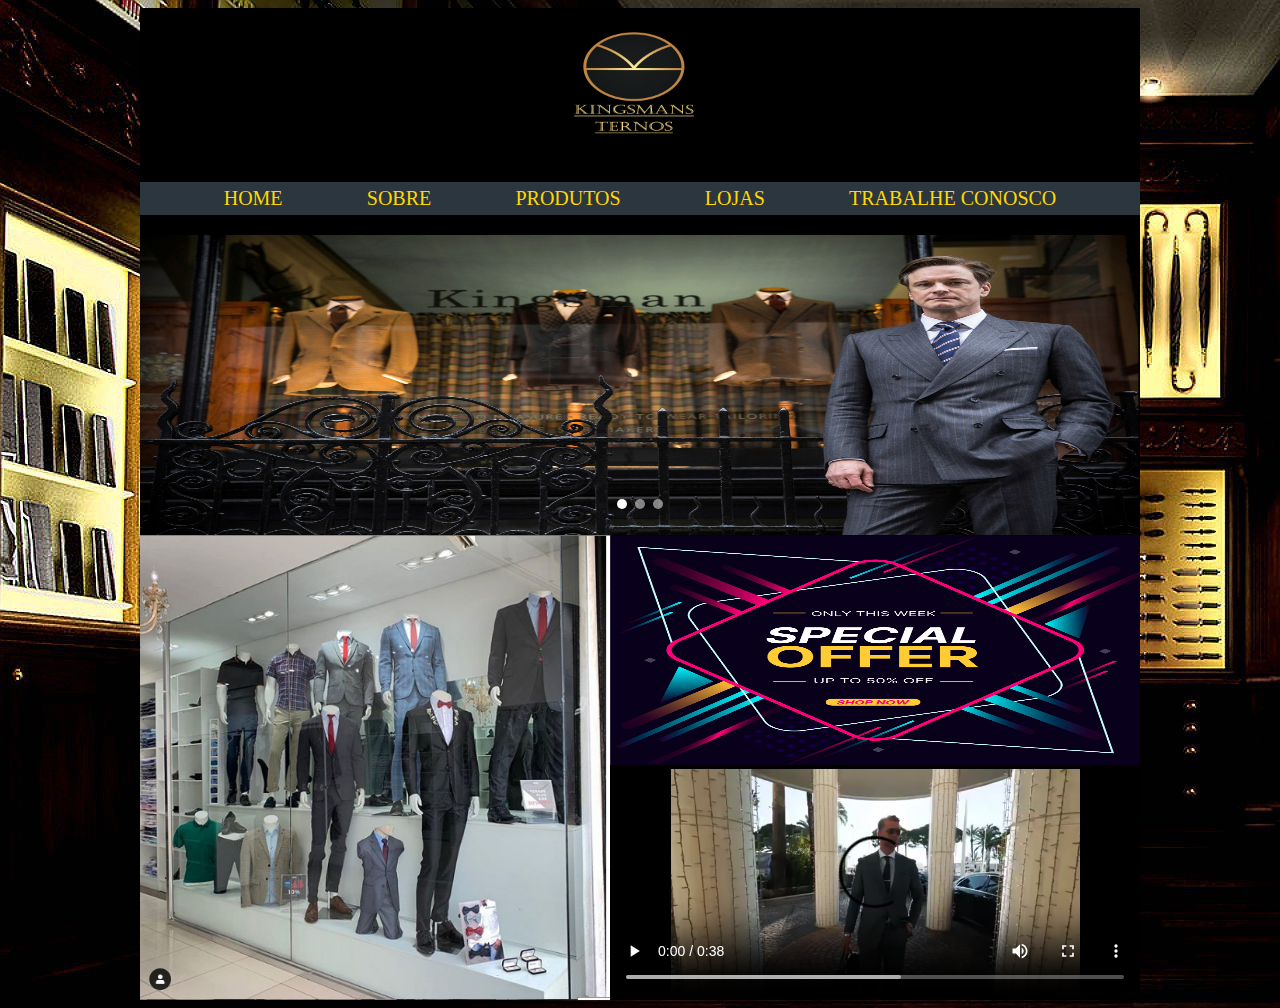
<file: Kingsman/index.html>
<!DOCTYPE html>
<html lang="en">
<head>
    <meta charset="UTF-8">
    <meta name="viewport" content="width=device-width, initial-scale=1.0">
    <meta http-equiv="X-UA-Compatible" content="ie=edge">
    <link rel="stylesheet" type="text/css" href="./css/homestyle.css">
    <link rel="icon" href="./imagens/icon.png" type="image/png">
    <script src="script/homescript.js"></script>
    <script src="script/jquery-3.4.1.min.js"></script>
    <script src="script/jquery.cycle.all.js"></script>
    <title>Kingsman</title>
</head>
<script>
    $(document).ready(function(){
        $(".Lucifer").cycle();
    })
</script>
<body>
    <div class="Container">
        <header>
            <img src="imagens/imagem 3.png" class="capa">
            <nav class="menu">
                <ul class="listmenu">
                    <li><a href="index.html">HOME</a></li>
                    <li><a href="">SOBRE</a></li>
                    <li><a href="Product.html">PRODUTOS</a></li>
                    <li><a href="">LOJAS</a></li>
                    <li><a href="">TRABALHE CONOSCO</a> </li>
                </ul> 
            </nav>
            
        </header>   
        <div>
            <div class="carousel">
                <ul class="slides">
                    <input type="radio" name="radio-buttons" id="img-1" checked />
                    <li class="slide-container">
                        <div class="slide-image">
                            <img src="imagens/imagem 1.jpg">
                        </div>
                        <div class="carousel-controls">
                            <label for="img-3" class="prev-slide">
                                <span>&lsaquo;</span>
                            </label>
                            <label for="img-2" class="next-slide">
                                <span>&rsaquo;</span>
                            </label>
                        </div>
                    </li>
                    <input type="radio" name="radio-buttons" id="img-2" />
                    <li class="slide-container">
                        <div class="slide-image">
                            <img src="imagens/imagem2.jpg">
                        </div>
                        <div class="carousel-controls">
                            <label for="img-1" class="prev-slide">
                                <span>&lsaquo;</span>
                            </label>
                            <label for="img-3" class="next-slide">
                                <span>&rsaquo;</span>
                            </label>
                        </div>
                    </li>
                    <input type="radio" name="radio-buttons" id="img-3" />
                    <li class="slide-container">
                        <div class="slide-image">
                            <img src="imagens/office-label_bottom.jpg">
                        </div>
                        <div class="carousel-controls">
                            <label for="img-2" class="prev-slide">
                                <span>&lsaquo;</span>
                            </label>
                            <label for="img-1" class="next-slide">
                                <span>&rsaquo;</span>
                            </label>
                        </div>
                    </li>
                    <div class="carousel-dots">
                        <label for="img-1" class="carousel-dot" id="img-dot-1"></label>
                        <label for="img-2" class="carousel-dot" id="img-dot-2"></label>
                        <label for="img-3" class="carousel-dot" id="img-dot-3"></label>
                    </div>
                </ul>
            </div>
        </div>  
        <div class="container2">
            <div class="box1">
                <section class="Lucifer">
                    
                    <img class="picture1" src="imagens/imagem 4.PNG ">
                    <img class="picture1" src="imagens/imagem5.PNG ">
                    <img class="picture1" src="imagens/imagem6.PNG ">
                    <img class="picture1" src="imagens/imagem7.PNG ">
                </section>
            </div>
            <div class="box2">
                <div>
                    <img class="picture2" src="imagens/offfer.jpg" >
                </div>
                <div>
                    <video class="video" controls src="videos/WhatsApp Video 2019-12-31 at 18.16.44.mp4"></video>
                </div>
                
            </div>
        </div>
    </div>
</body>
</html>
</file>
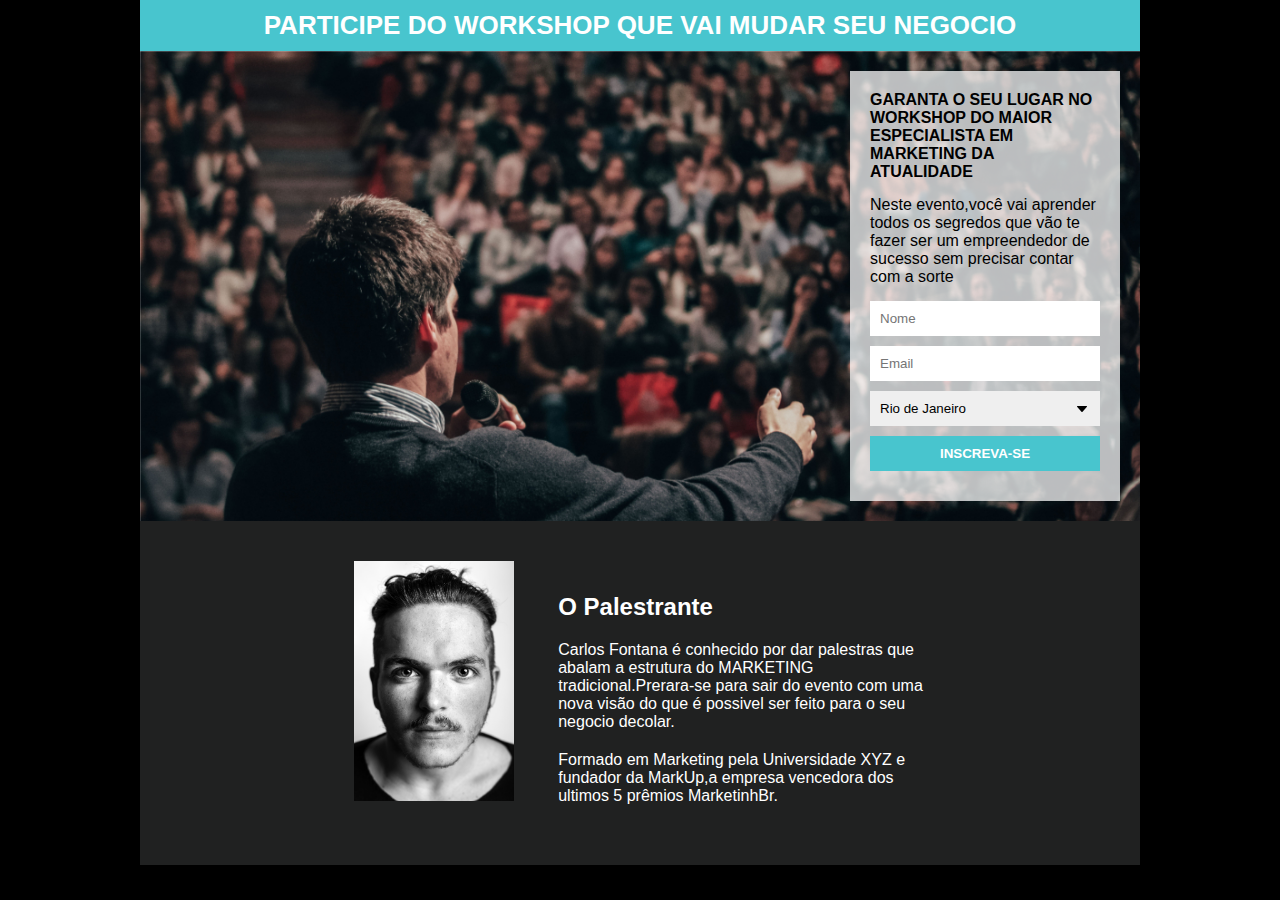
<file: Land Page de Captura/index.html>
<!DOCTYPE html>
<html lang="en">
<head>
    <meta charset="UTF-8">
    <link rel="stylesheet" type="text/css" href="./css/style.css">
    <link rel="icon" href="./images/ico.png" type="image/png">
    <title>Workshop</title>
</head>
<body>
    <div class="container">
    <header>
        <h1 class="title">PARTICIPE DO WORKSHOP QUE VAI MUDAR SEU NEGOCIO</h1>
    </header>
    <section>
        <div class="formContainer">
            <h2 class="mb">GARANTA O SEU LUGAR NO WORKSHOP DO MAIOR ESPECIALISTA EM MARKETING DA ATUALIDADE</h2>
            <p class="mb">
               Neste evento,você vai aprender todos os segredos que vão te fazer ser um empreendedor de sucesso sem precisar contar com a sorte 
            </p>
        
        <form action="https://gmail.us4.list-manage.com/subscribe/post?u=7ef444210ec1ddf244210ea05&amp;id=ad50a7a9f3" method="post" id="mc-embedded-subscribe-form" name="mc-embedded-subscribe-form" class="validate" target="_blank" novalidate>
            <input type="text" id="name" name="FNAME" placeholder="Nome">
            <input type="text" id="email" name="EMAIL" placeholder="Email">
            <select name="PLACE" >
                <option value="rj" >Rio de Janeiro</option>
                <option value="sp" >São Paulo</option>
                <option value="mg" >Minas Gerais</option>
                <option value="es" >Espirito Santo</option>
            </select>
             <!-- real people should not fill this in and expect good things - do not remove this or risk form bot signups-->
        <div style="position: absolute; left: -5000px;" aria-hidden="true"><input type="text" name="b_7ef444210ec1ddf244210ea05_ad50a7a9f3" tabindex="-1" value=""></div>
            <input type="submit" value="INSCREVA-SE">
        </form>
        </div>
    </section>
    <footer>
        <img class="picture" src="./images/face.jpg">
        <div class="description">
            <h3>O Palestrante</h3>
            <p>Carlos Fontana é conhecido  por dar palestras que abalam a estrutura do MARKETING tradicional.Prerara-se  para sair do evento com uma nova visão  do que é possivel ser feito para o seu negocio decolar.</p>
            <p>Formado em Marketing pela Universidade XYZ e fundador da MarkUp,a empresa vencedora  dos ultimos 5 prêmios MarketinhBr.</p>
        </div>
        
    </footer>

    </div>
</body>
</html>
</file>
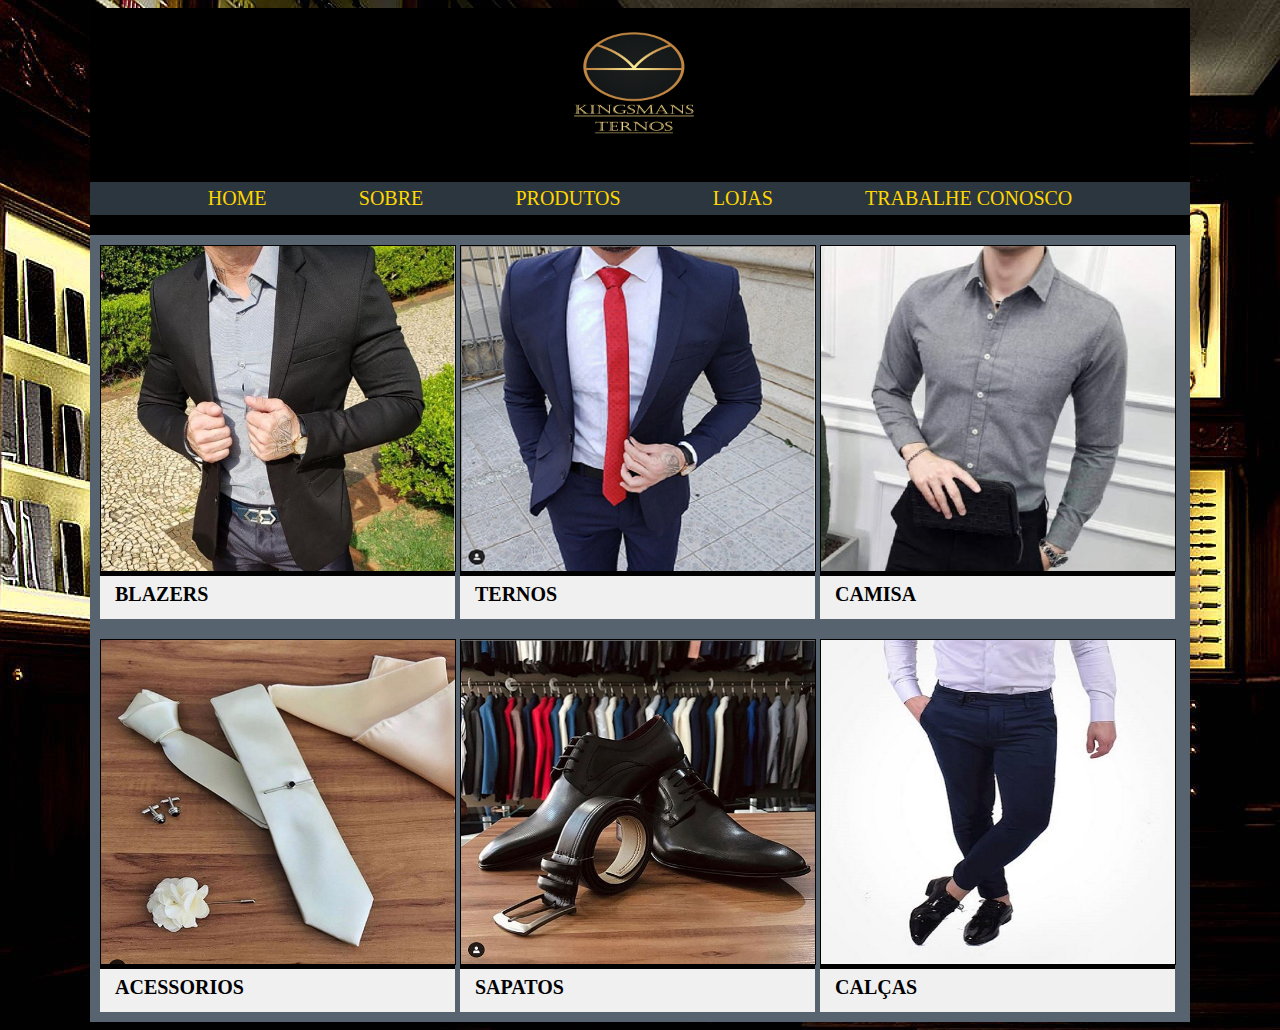
<file: Kingsman/Product.html>
<!DOCTYPE html>
<html lang="en">
<head>
    <meta charset="UTF-8">
    <meta name="viewport" content="width=device-width, initial-scale=1.0">
    <meta http-equiv="X-UA-Compatible" content="ie=edge">
    <title>Produtos - Kingsman</title>
    <link rel="icon" href="./imagens/icon.png" type="image/png">
    <link rel="stylesheet" type="text/css" href="./css/productstyle.css">
    <script src="script/homescript.js"></script>
    <script src="script/jquery-3.4.1.min.js"></script>
</head>
<body>
    <div class="Container">
        <header>
            <img src="imagens/imagem 3.png" class="capa">
            <nav class="menu">
                <ul class="listmenu">
                    <li><a href="index.html">HOME</a></li>
                    <li><a href="">SOBRE</a></li>
                    <li><a href="Product.html">PRODUTOS</a></li>
                    <li><a href="">LOJAS</a></li>
                    <li><a href="">TRABALHE CONOSCO</a> </li>
                </ul> 
            </nav>
        </header>   
        
        <div class="container2">
            <div class="boxes1">
                <div >
                    <a href="">
                        <img  src="imagens/Blazer.png" alt="">
                        <div class="txt">
                            <a href="">BLAZERS</a>
                        </div>
                    </a>
                </div>
                <div >
                    <a href="">
                        <img src="imagens/imagem5.PNG" alt="">
                        <div class="txt">
                            <a href="">TERNOS</a>
                        </div>
                    </a>
                </div>
                <div >
                    <a href="">
                        <img src="imagens/Camisa.jfif" alt="">
                        <div class="txt">
                            <a href="">CAMISA</ahref="">
                            </div>
                        </div>
                    </a>
                </div>
                <div class="boxes2">
                    <div >
                        <a href="">
                            <img src="imagens/Acessorios.PNG" alt="">
                            <div class="txt">
                                <a href="">ACESSORIOS</a>
                            </div>
                        </a>
                    </div>
                    <div >
                        <a href="">
                            <img src="imagens/imagem7.PNG" alt="">
                            <div class="txt">
                                <a href="">SAPATOS</a>
                            </div>
                        </a>
                    </div>
                    <div>
                        <a href="">
                            <img src="imagens/Calça.jfif" alt="">
                        </a>
                        <div class="txt">
                            <a>CALÇAS</a>
                        </div>
                    </div>
                </div>
                
            </div>
            
            
        </div>
    </body>
    </html>
</file>
<file: Kingsman/css/homestyle.css>
body{
    background-image:url("../imagens/605964.jpg ");
    color: white;
}
.Container{
    background-color: black;
    max-width: 1000px;
    margin: auto;
}
header{
    background-color: #000000BB ;
    text-align: center;
    color: #FFD700; 
    text-decoration: none;
}
.capa{
    width: 400px;
    height: 150px;
}
.menu{
    text-align: center;
    color: #FFD700;
    display: inline;
    background-color:#EDEDED;
    list-style:none;
}
.menu ul li { 
    display: inline;
    margin: 4%;  
}
a{
    text-decoration: none;
    transition: color .5s;
    color: gold;
} 
a:hover {
    
    color: white;
    
}
.listmenu{
    padding: 5px;
    background-color: #2C363F;
    color: gold;
    text-decoration: none;
    font-size: 20px;
    position: relative;
}


ul.slides {
    display: block;
    position: relative;
    height:300px;
    margin: 0;
    padding: 0;
    overflow: hidden;
    list-style: none;
}

.slides * {
    user-select: none;
    -ms-user-select: none;
    -moz-user-select: none;
    -khtml-user-select: none;
    -webkit-user-select: none;
    -webkit-touch-callout: none;
}

ul.slides input {
    display: none; 
}


.slide-container { 
    display: block; 
}

.slide-image {
    display: block;
    position: absolute;
    width: 100%;
    height: 100%;
    opacity: 0;
    transition: all .7s ease-in-out;
}   

.slide-image img {
    width: auto;
    min-width: 100%;
    height: 100%;
}

.carousel-controls {
    position: absolute;
    top: 0;
    left: 0;
    right: 0;
    z-index: 400;
    font-size: 100px;
    line-height: 300px;
    color: #fff;
}

.carousel-controls label {
    display: none;
    position: absolute;
    padding: 0 20px;
    opacity: 0;
    transition: opacity .2s;
    cursor: pointer;
}

.slide-image:hover + .carousel-controls label{
    opacity: 0.5;
}

.carousel-controls label:hover {
    opacity: 1;
}

.carousel-controls .prev-slide {
    width: 49%;
    text-align: left;
    left: 0;
}

.carousel-controls .next-slide {
    width: 49%;
    text-align: right;
    right: 0;
}

.carousel-dots {
    position: absolute;
    left: 0;
    right: 0;
    bottom: 20px;
    z-index: 999;
    text-align: center;
}

.carousel-dots .carousel-dot {
    display: inline-block;
    width: 10px;
    height: 10px;
    border-radius: 50%;
    background-color: #fff;
    opacity: 0.5;
    margin: 2px;
}

input:checked + .slide-container .slide-image {
    opacity: 1;
    transform: scale(1);
    transition: opacity 1s ease-in-out;
}

input:checked + .slide-container .carousel-controls label {
    display: block; 
}

input#img-1:checked ~ .carousel-dots label#img-dot-1,
input#img-2:checked ~ .carousel-dots label#img-dot-2,
input#img-3:checked ~ .carousel-dots label#img-dot-3,
input#img-4:checked ~ .carousel-dots label#img-dot-4,
input#img-5:checked ~ .carousel-dots label#img-dot-5,
input#img-6:checked ~ .carousel-dots label#img-dot-6 {
    opacity: 1;
}


input:checked + .slide-container .nav label { display: block; }

.container2{
    display: flex;
}
.picture1{
    width: 470px;
    height: 465px;
}
.picture2{
    width: 530px;
    height: 230px;  
}
.box2{
    width: 100%;
    height: 100px;
    float: right;
    background-color: white;
}
.video{
    width: 530px;
    height: 230px;
}
</file>
<file: Land Page de Captura/css/style.css>
*{
    margin:0;
    padding: 0;
    
}

body{
    font-family: Arial, Helvetica, sans-serif;
    background-color: black;

}
.container{
    max-width: 1000px;
    margin:auto;
}

header{
    background-color: #48c5ce ;
    text-align: center;
    color: white;
    padding: 10px;
}


.title{
    font-size: 26px;

}
section{
    padding: 20px;
    background-image: url('../images/people.jpg');
    background-size: cover;
    overflow: hidden;
}
.formContainer{
    max-width: 230px;
    background-color: #FFFFFFBB;
    padding: 20px;
    float: right;
}
h2{
    font-size: 16px;
}
.mb{
    margin-bottom: 15px;
}
input,select{
    width: 100%;
    box-sizing: border-box;
    padding: 10px;
    border: none;
    margin-bottom: 10px;
}
input[type="submit"]{
    background-color: #48c5ce;
    color: white;
    font-weight: bold;
}
select{
    -moz-appearance: none;
    -webkit-appearance: none;
    appearance: none;

    background-image: url('../images/arrow.jpg');
    background-repeat: no-repeat;
    background-position-x: calc(100% - 10px);
    background-position-y: center;
}
footer{
   background-color: #202121; 
   padding: 40px;
   text-align: center;
}
.picture{
    width: 160px;
}

.description{
    color: white;
    display: inline-block;
    max-width: 40%;
    margin-left: 40px;
    text-align: left;

}
.description p, .description h3{
    margin-bottom: 20px;
}
.description h3{
    font-size: 24px;    
}
</file>
<file: Kingsman/css/productstyle.css>
body{
    background-image:url("../imagens/605964.jpg ");
    color: white;
}
.Container{
    background-color: black;
    max-width: 1100px;
    margin: auto;
}
header{
    background-color: #000000BB ;
    text-align: center;
    color: #FFD700; 
    text-decoration: none;
}
.capa{
    width: 400px;
    height: 150px;
}
.menu{
    text-align: center;
    color: #FFD700;
    display: inline;
    background-color:#EDEDED;
    list-style:none;
}
.menu ul li { 
    display: inline;
    margin: 4%;  
}
header a{
    text-decoration: none;
    transition: color .5s;
    color: gold;
} 
header a:hover {
    
    color: white;
    
}
.listmenu{
    padding: 5px;
    background-color: #2C363F;
    color: gold;
    text-decoration: none;
    font-size: 20px;
    position: relative;
}
.container2{
    background-color: #778899BB;
}

.boxes1{
    display: flex;
    padding: 10px;
}
.boxes2{
    display: flex;
    padding: 10px;
}
.container2 img{
    display: block;
    max-width: 98.2%;
    height: auto;
    border: 1pt solid black;
    
}
.container2 a{
    text-decoration: none ;
    color: black;
}
.txt{
    
    width: 325px;
    height: 7px;
    font-size: 15pt;
    line-height: 1pt;
    z-index: 999;
    bottom: 0;
    padding: 18px 15px;
    border-top: 3pt solid #000000;
    background: #f0f0f1;
    font-family: serif;
    color: #060707;
    font-weight: bold;
    text-transform: uppercase;
}
</file>
